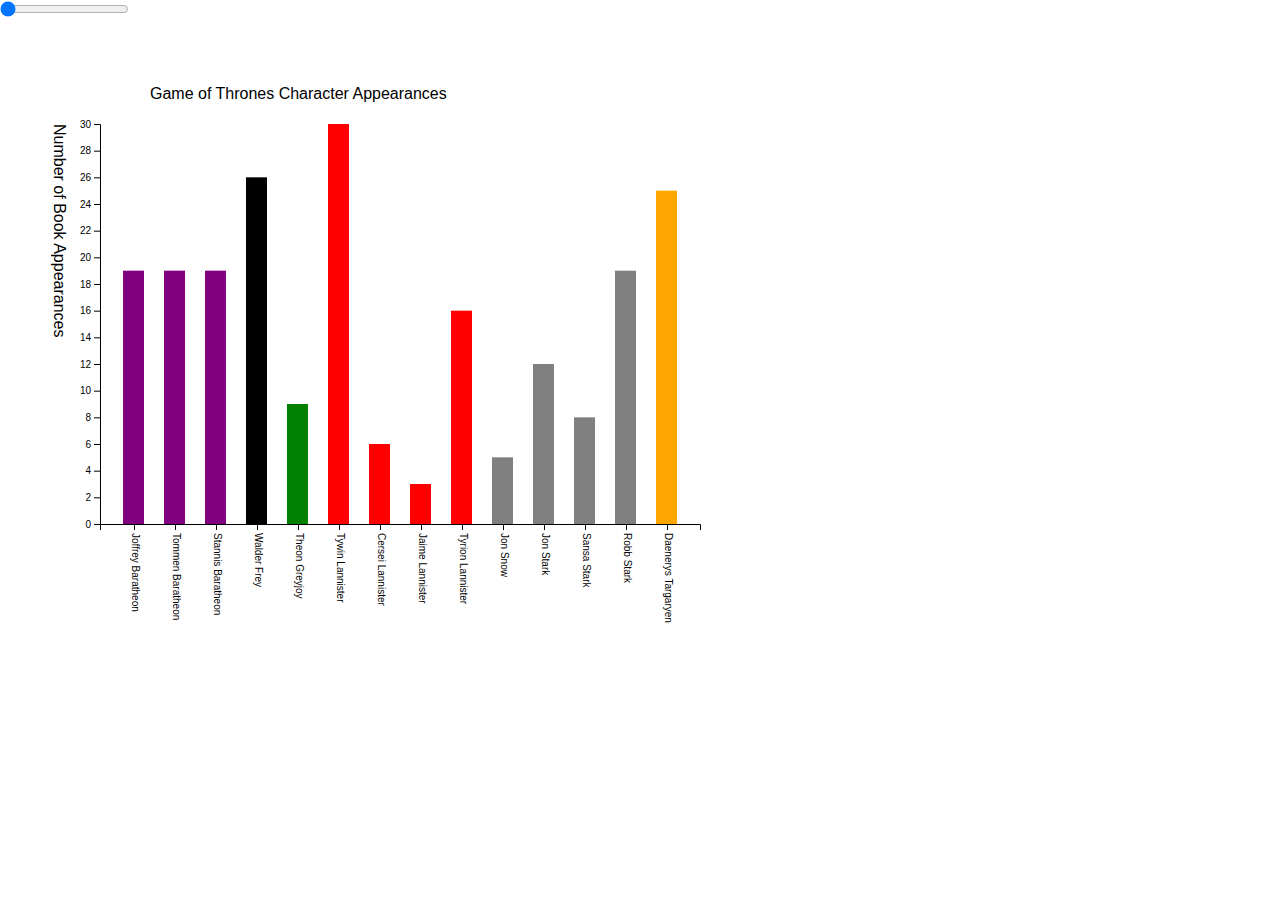
<file: PS01/index.html>
<!DOCTYPE html>
<html>
<head>
    <title>Incorporate Final Project</title>

    <link rel="stylesheet" type="text/css" href="./libraries/bootstrap.css">
    <link rel="stylesheet" type="text/css" href="./style.css">

    <!-- Bootstrap JS is a JS library with pre-made functionality. Requires jQuery and popper.js to run.
         JQuery is a very powerful, general-purpose library that can manipulate the DOM
         Popper is a new positioning library for tooltips. It was annoying to integrate locally, so using a web link here.-->
    <script src="./libraries/jquery-3.2.1.js"></script>
    <script src="https://cdnjs.cloudflare.com/ajax/libs/popper.js/1.11.0/umd/popper.min.js"></script>
    <script src="./libraries/bootstrap.js"></script>
    <script src="./libraries/d3.v4.2.6.min.js"></script>

</head>

<body>

    <input type="range" min="1987" max="2007" value="1" class="slider" id="mySlider" oninput="sliderMoved(value)">

    <br>

    <svg width="800" height="600"></svg>

</body>

<script src="./index.js"></script>

</html>
</file>
<file: PS01/style.css>

</file>
